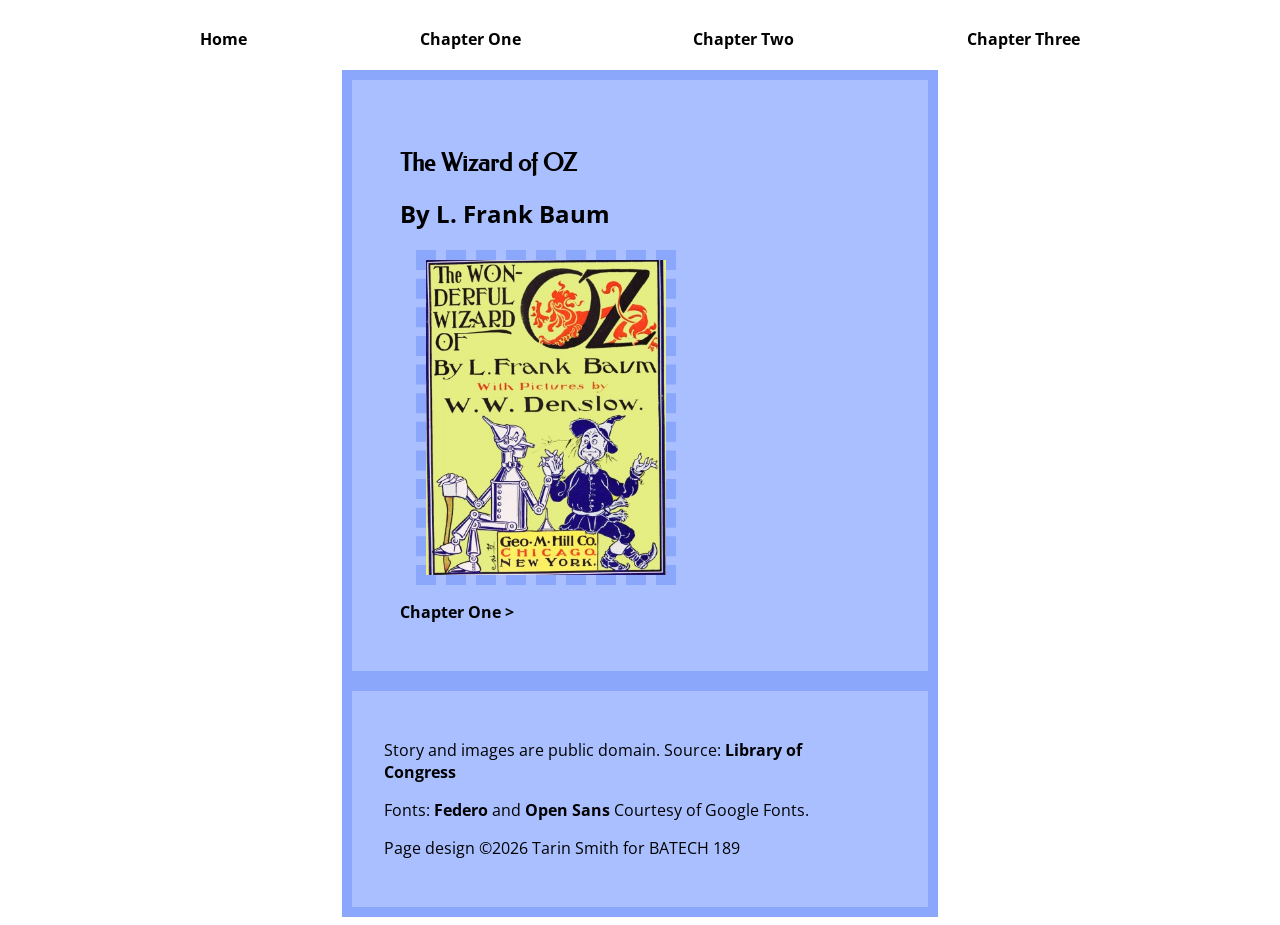
<file: index.html>
<!doctype html>
<html lang="en">
    <head>
        <meta charset="UTF-8" />
        <title>Wizard of Oz e-book</title>
        <link rel="stylesheet" href="style.css" />
        <link
            href="https://fonts.googleapis.com/css2?family=Federo&family=Open+Sans:ital,wght@0,300..800;1,300..800&display=swap"
            rel="stylesheet" />
    </head>

    <body>
        <nav>
            <a href="index.html">Home</a>
            <a href="Ch1.html">Chapter One</a>
            <a href="Ch2.html">Chapter Two</a>
            <a href="Ch3.html">Chapter Three</a>
        </nav>
        <section>
            <h1>The Wizard of OZ</h1>
            <h2>By L. Frank Baum</h2>

            <img src="cover1.jpg" id="imgForcover" alt="The Wizard of Oz cover, W.W. Denslow" />

            <a href="Ch1.html">Chapter One &gt;</a>
        </section>

        <footer>
            <p>
                Story and images are public domain. Source:
                <a href="https://www.loc.gov/item/03032405/"> Library of Congress</a>
            </p>
            <p>
                Fonts:
                <a href="https://fonts.google.com/specimen/Federo/license?preview.script=Latn&query=Cyreal">Federo </a>
                and
                <a href="https://fonts.google.com/specimen/Open+Sans/license?query=open+sans">Open Sans </a> Courtesy of
                Google Fonts.
            </p>
            <p>Page design &copy;2026 Tarin Smith for BATECH 189</p>
        </footer>
    </body>
</html>
</file>
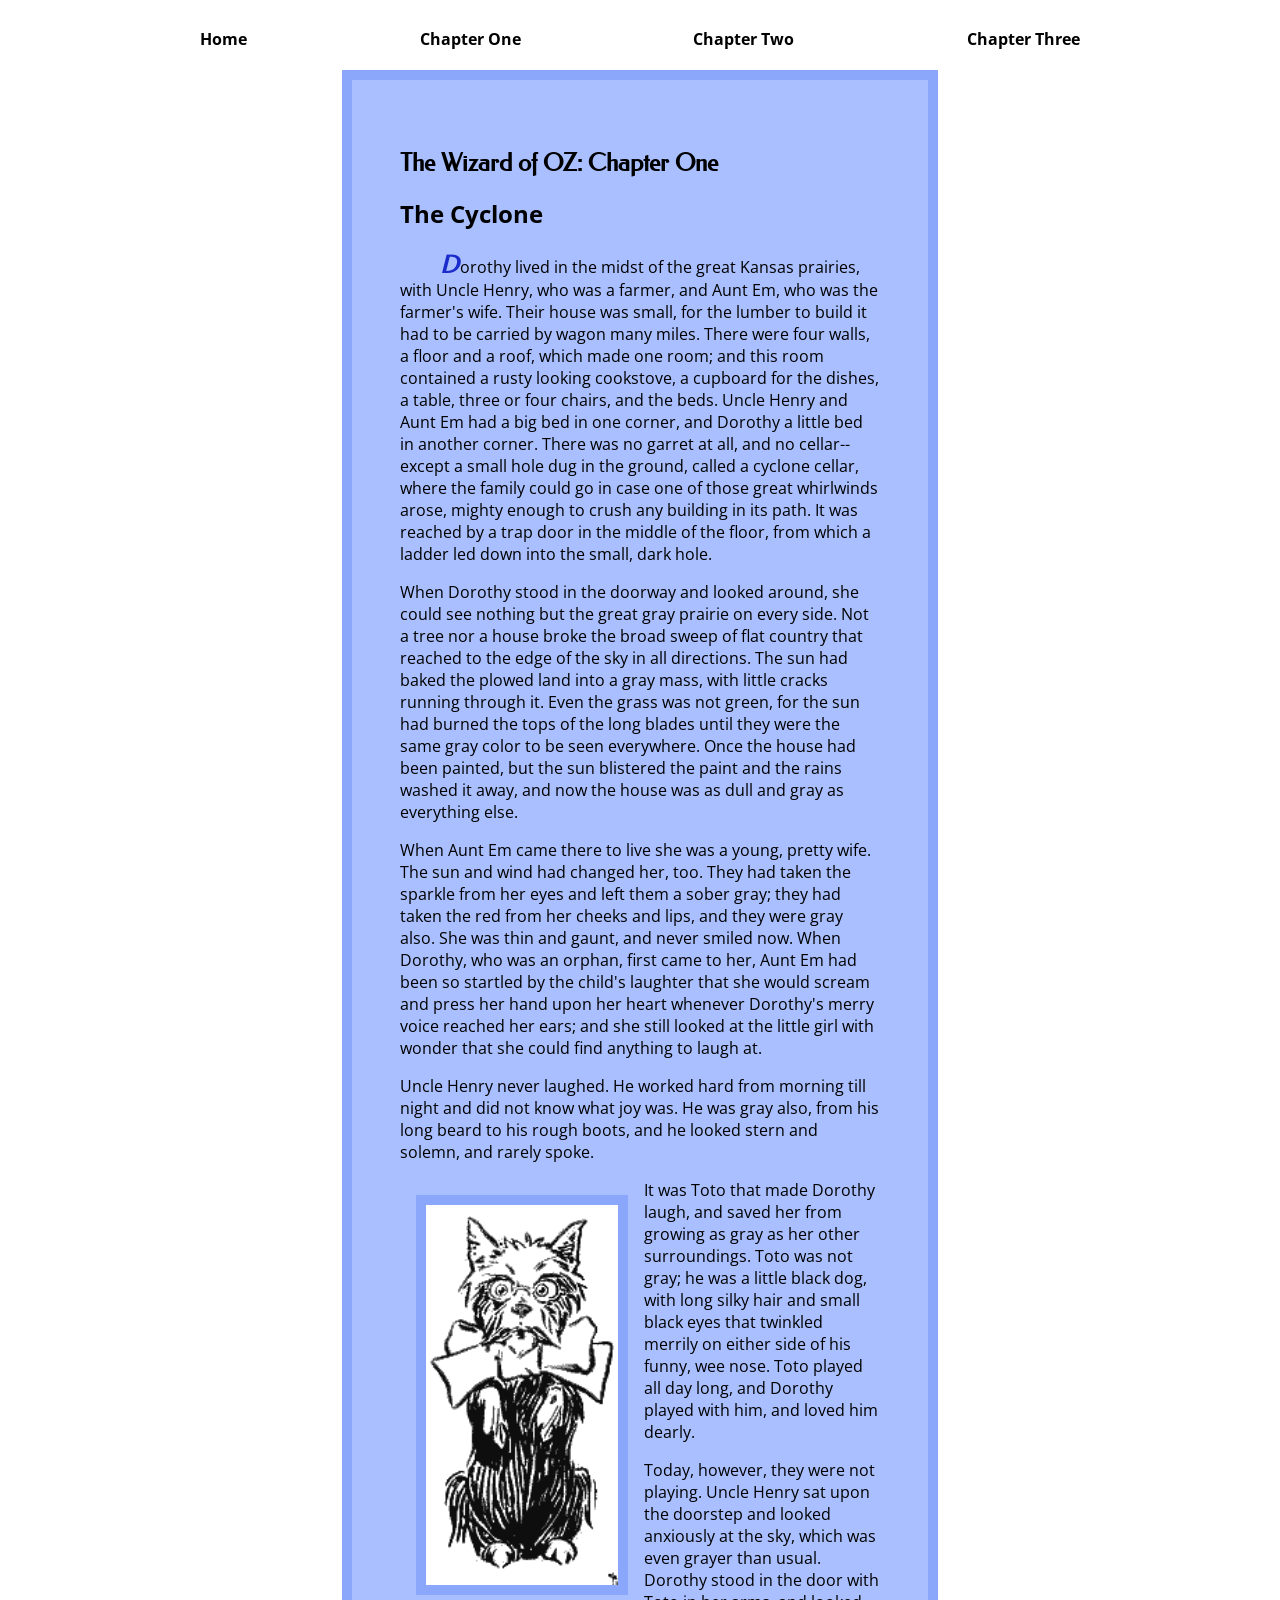
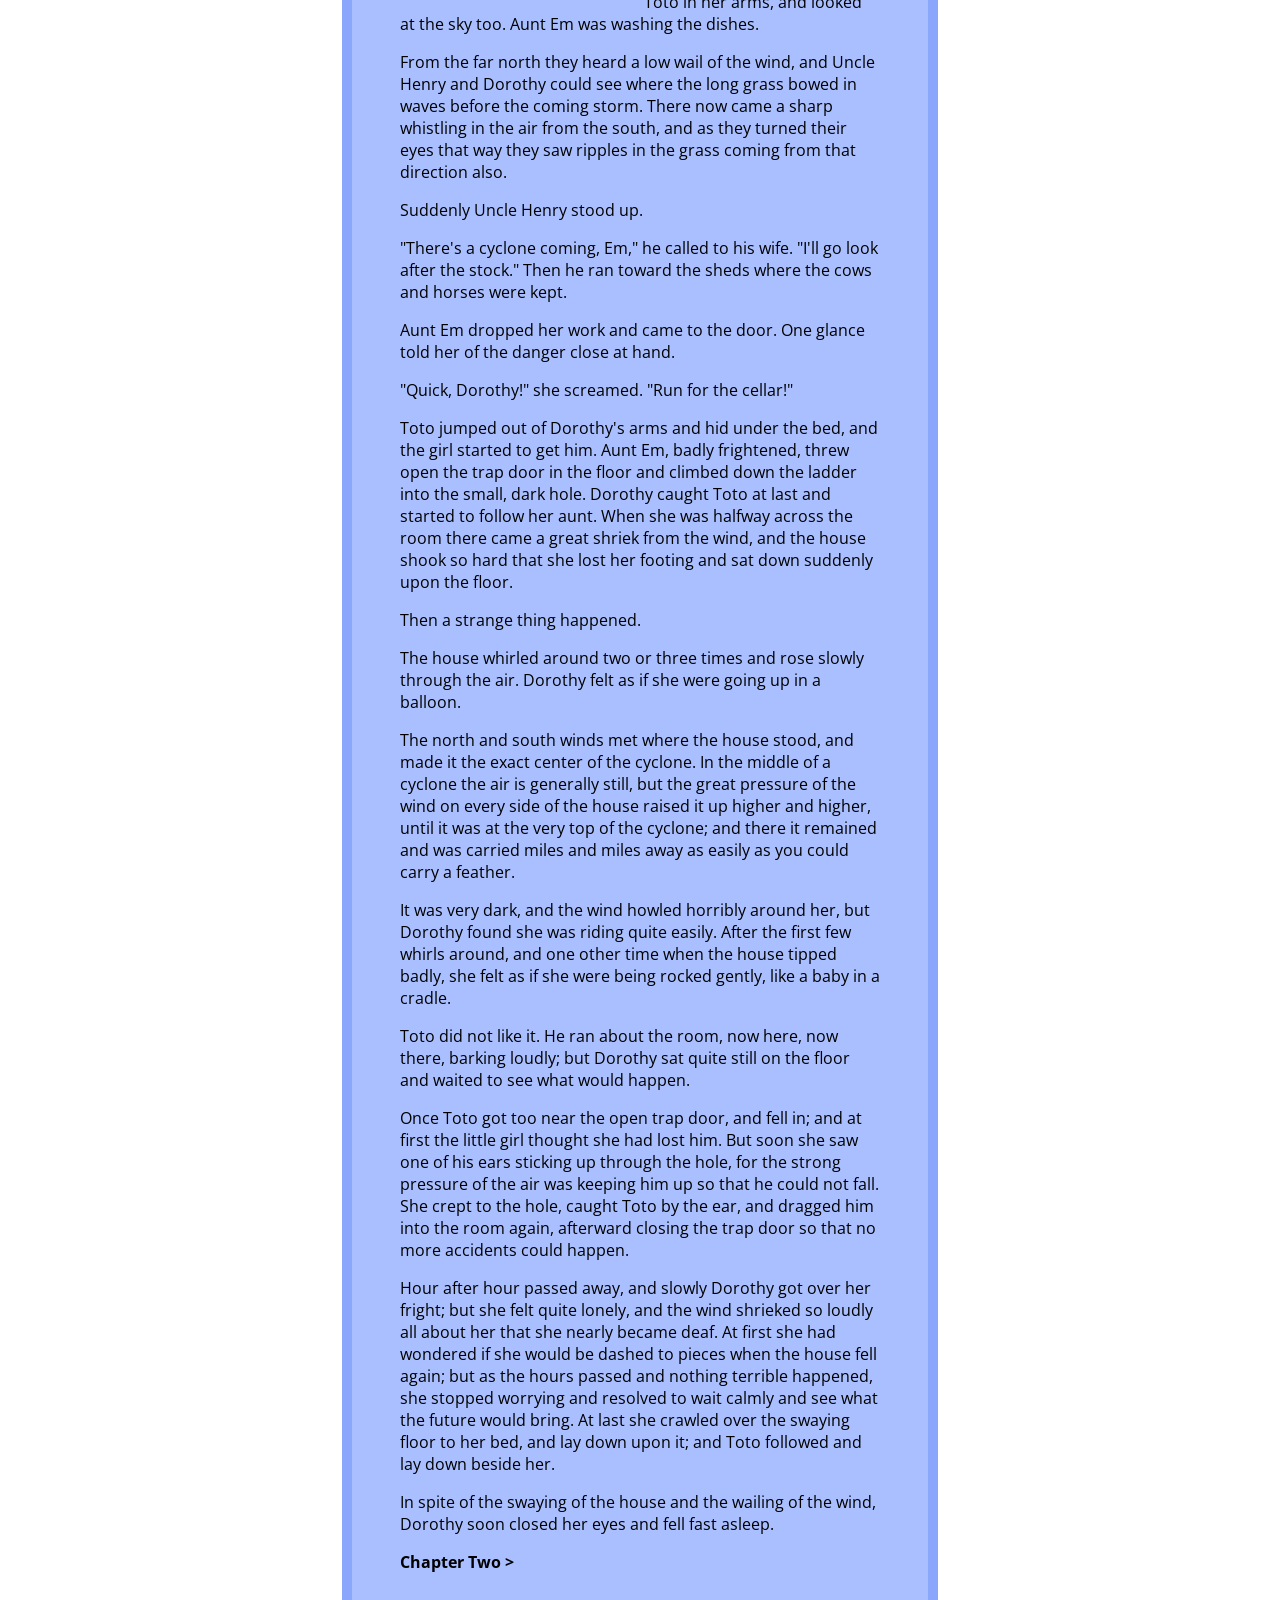
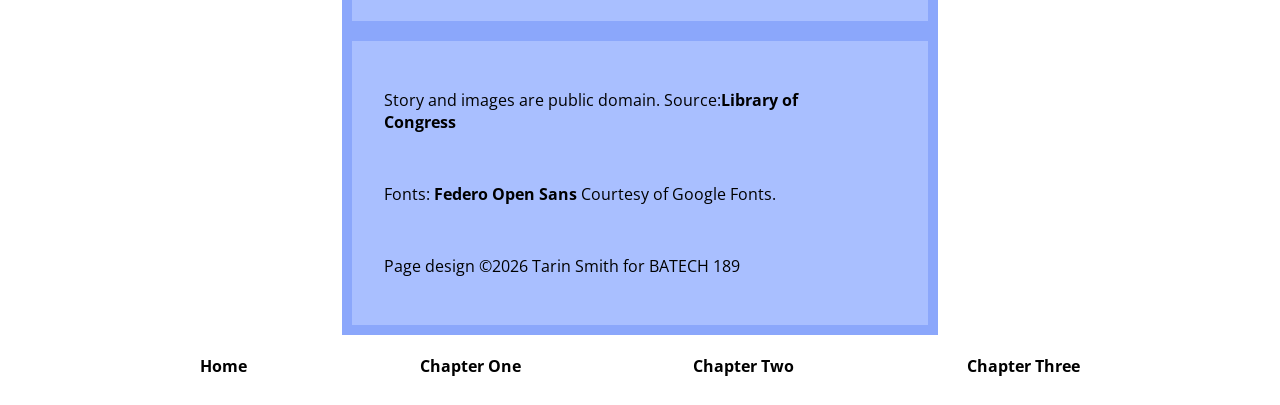
<file: Ch1.html>
<!doctype html>
<html lang="en">
    <head>
        <meta charset="UTF-8" />
        <title>Chapter Two: The Cyclone</title>
        <link rel="stylesheet" href="style.css" />
        <link
            href="https://fonts.googleapis.com/css2?family=Federo&family=Open+Sans:ital,wght@0,300..800;1,300..800&display=swap"
            rel="stylesheet" />
    </head>
    <body>
        <nav>
            <a href="index.html">Home</a>
            <a href="Ch1.html">Chapter One</a>
            <a href="Ch2.html">Chapter Two</a>
            <a href="Ch3.html">Chapter Three </a>
        </nav>

        <main>
            <section>
                <h1>The Wizard of OZ: Chapter One</h1>
                <h2>The Cyclone</h2>
                <p style="text-indent: 40px">
                    <span class="firstletter">D</span>orothy lived in the midst of the great Kansas prairies, with Uncle
                    Henry, who was a farmer, and Aunt Em, who was the farmer's wife. Their house was small, for the
                    lumber to build it had to be carried by wagon many miles. There were four walls, a floor and a roof,
                    which made one room; and this room contained a rusty looking cookstove, a cupboard for the dishes, a
                    table, three or four chairs, and the beds. Uncle Henry and Aunt Em had a big bed in one corner, and
                    Dorothy a little bed in another corner. There was no garret at all, and no cellar--except a small
                    hole dug in the ground, called a cyclone cellar, where the family could go in case one of those
                    great whirlwinds arose, mighty enough to crush any building in its path. It was reached by a trap
                    door in the middle of the floor, from which a ladder led down into the small, dark hole.
                </p>
 
                <p>
                    When Dorothy stood in the doorway and looked around, she could see nothing but the great gray
                    prairie on every side. Not a tree nor a house broke the broad sweep of flat country that reached to
                    the edge of the sky in all directions. The sun had baked the plowed land into a gray mass, with
                    little cracks running through it. Even the grass was not green, for the sun had burned the tops of
                    the long blades until they were the same gray color to be seen everywhere. Once the house had been
                    painted, but the sun blistered the paint and the rains washed it away, and now the house was as dull
                    and gray as everything else.
                </p>

                <p>
                    When Aunt Em came there to live she was a young, pretty wife. The sun and wind had changed her, too.
                    They had taken the sparkle from her eyes and left them a sober gray; they had taken the red from her
                    cheeks and lips, and they were gray also. She was thin and gaunt, and never smiled now. When
                    Dorothy, who was an orphan, first came to her, Aunt Em had been so startled by the child's laughter
                    that she would scream and press her hand upon her heart whenever Dorothy's merry voice reached her
                    ears; and she still looked at the little girl with wonder that she could find anything to laugh at.
                </p>

                <p>
                    Uncle Henry never laughed. He worked hard from morning till night and did not know what joy was. He
                    was gray also, from his long beard to his rough boots, and he looked stern and solemn, and rarely
                    spoke.
                </p>

                <img src="tonto.png" alt="Toto, Small dog" />

                <p>
                    It was Toto that made Dorothy laugh, and saved her from growing as gray as her other surroundings.
                    Toto was not gray; he was a little black dog, with long silky hair and small black eyes that
                    twinkled merrily on either side of his funny, wee nose. Toto played all day long, and Dorothy played
                    with him, and loved him dearly.
                </p>

                <p>
                    Today, however, they were not playing. Uncle Henry sat upon the doorstep and looked anxiously at the
                    sky, which was even grayer than usual. Dorothy stood in the door with Toto in her arms, and looked
                    at the sky too. Aunt Em was washing the dishes.
                </p>
                <p>
                    From the far north they heard a low wail of the wind, and Uncle Henry and Dorothy could see where
                    the long grass bowed in waves before the coming storm. There now came a sharp whistling in the air
                    from the south, and as they turned their eyes that way they saw ripples in the grass coming from
                    that direction also.
                </p>

                <p>Suddenly Uncle Henry stood up.</p>

                <p>
                    "There's a cyclone coming, Em," he called to his wife. "I'll go look after the stock." Then he ran
                    toward the sheds where the cows and horses were kept.
                </p>

                <p>Aunt Em dropped her work and came to the door. One glance told her of the danger close at hand.</p>

                <p>"Quick, Dorothy!" she screamed. "Run for the cellar!"</p>

                <p>
                    Toto jumped out of Dorothy's arms and hid under the bed, and the girl started to get him. Aunt Em,
                    badly frightened, threw open the trap door in the floor and climbed down the ladder into the small,
                    dark hole. Dorothy caught Toto at last and started to follow her aunt. When she was halfway across
                    the room there came a great shriek from the wind, and the house shook so hard that she lost her
                    footing and sat down suddenly upon the floor.
                </p>

                <p>Then a strange thing happened.</p>

                <p>
                    The house whirled around two or three times and rose slowly through the air. Dorothy felt as if she
                    were going up in a balloon.
                </p>

                <p>
                    The north and south winds met where the house stood, and made it the exact center of the cyclone. In
                    the middle of a cyclone the air is generally still, but the great pressure of the wind on every side
                    of the house raised it up higher and higher, until it was at the very top of the cyclone; and there
                    it remained and was carried miles and miles away as easily as you could carry a feather.
                </p>

                <p>
                    It was very dark, and the wind howled horribly around her, but Dorothy found she was riding quite
                    easily. After the first few whirls around, and one other time when the house tipped badly, she felt
                    as if she were being rocked gently, like a baby in a cradle.
                </p>

                <p>
                    Toto did not like it. He ran about the room, now here, now there, barking loudly; but Dorothy sat
                    quite still on the floor and waited to see what would happen.
                </p>

                <p>
                    Once Toto got too near the open trap door, and fell in; and at first the little girl thought she had
                    lost him. But soon she saw one of his ears sticking up through the hole, for the strong pressure of
                    the air was keeping him up so that he could not fall. She crept to the hole, caught Toto by the ear,
                    and dragged him into the room again, afterward closing the trap door so that no more accidents could
                    happen.
                </p>

                <p>
                    Hour after hour passed away, and slowly Dorothy got over her fright; but she felt quite lonely, and
                    the wind shrieked so loudly all about her that she nearly became deaf. At first she had wondered if
                    she would be dashed to pieces when the house fell again; but as the hours passed and nothing
                    terrible happened, she stopped worrying and resolved to wait calmly and see what the future would
                    bring. At last she crawled over the swaying floor to her bed, and lay down upon it; and Toto
                    followed and lay down beside her.
                </p>

                <p>
                    In spite of the swaying of the house and the wailing of the wind, Dorothy soon closed her eyes and
                    fell fast asleep.
                </p>

                <a href="Ch2.html">Chapter Two &gt;</a>
            </section>

            <footer id="footer">
                <p>
                    Story and images are public domain. Source:<a href="https://www.loc.gov/item/03032405/"
                        >Library of Congress</a
                    >
                </p>
                <br />
                <p>
                    Fonts:
                    <a href="https://fonts.google.com/specimen/Federo/license?preview.script=Latn&query=Cyreal"
                        >Federo </a
                    ><a href="https://fonts.google.com/specimen/Open+Sans/license?query=open+sans">Open Sans </a>
                    Courtesy of Google Fonts.
                </p>
                <br />
                <p>Page design &copy;2026 Tarin Smith for BATECH 189</p>
            </footer>

            <nav>
                <a href="index.html">Home</a>
                <a href="Ch1.html">Chapter One</a>
                <a href="Ch2.html">Chapter Two</a>
                <a href="Ch3.html">Chapter Three</a>
            </nav>
        </main>
    </body>
</html>
</file>
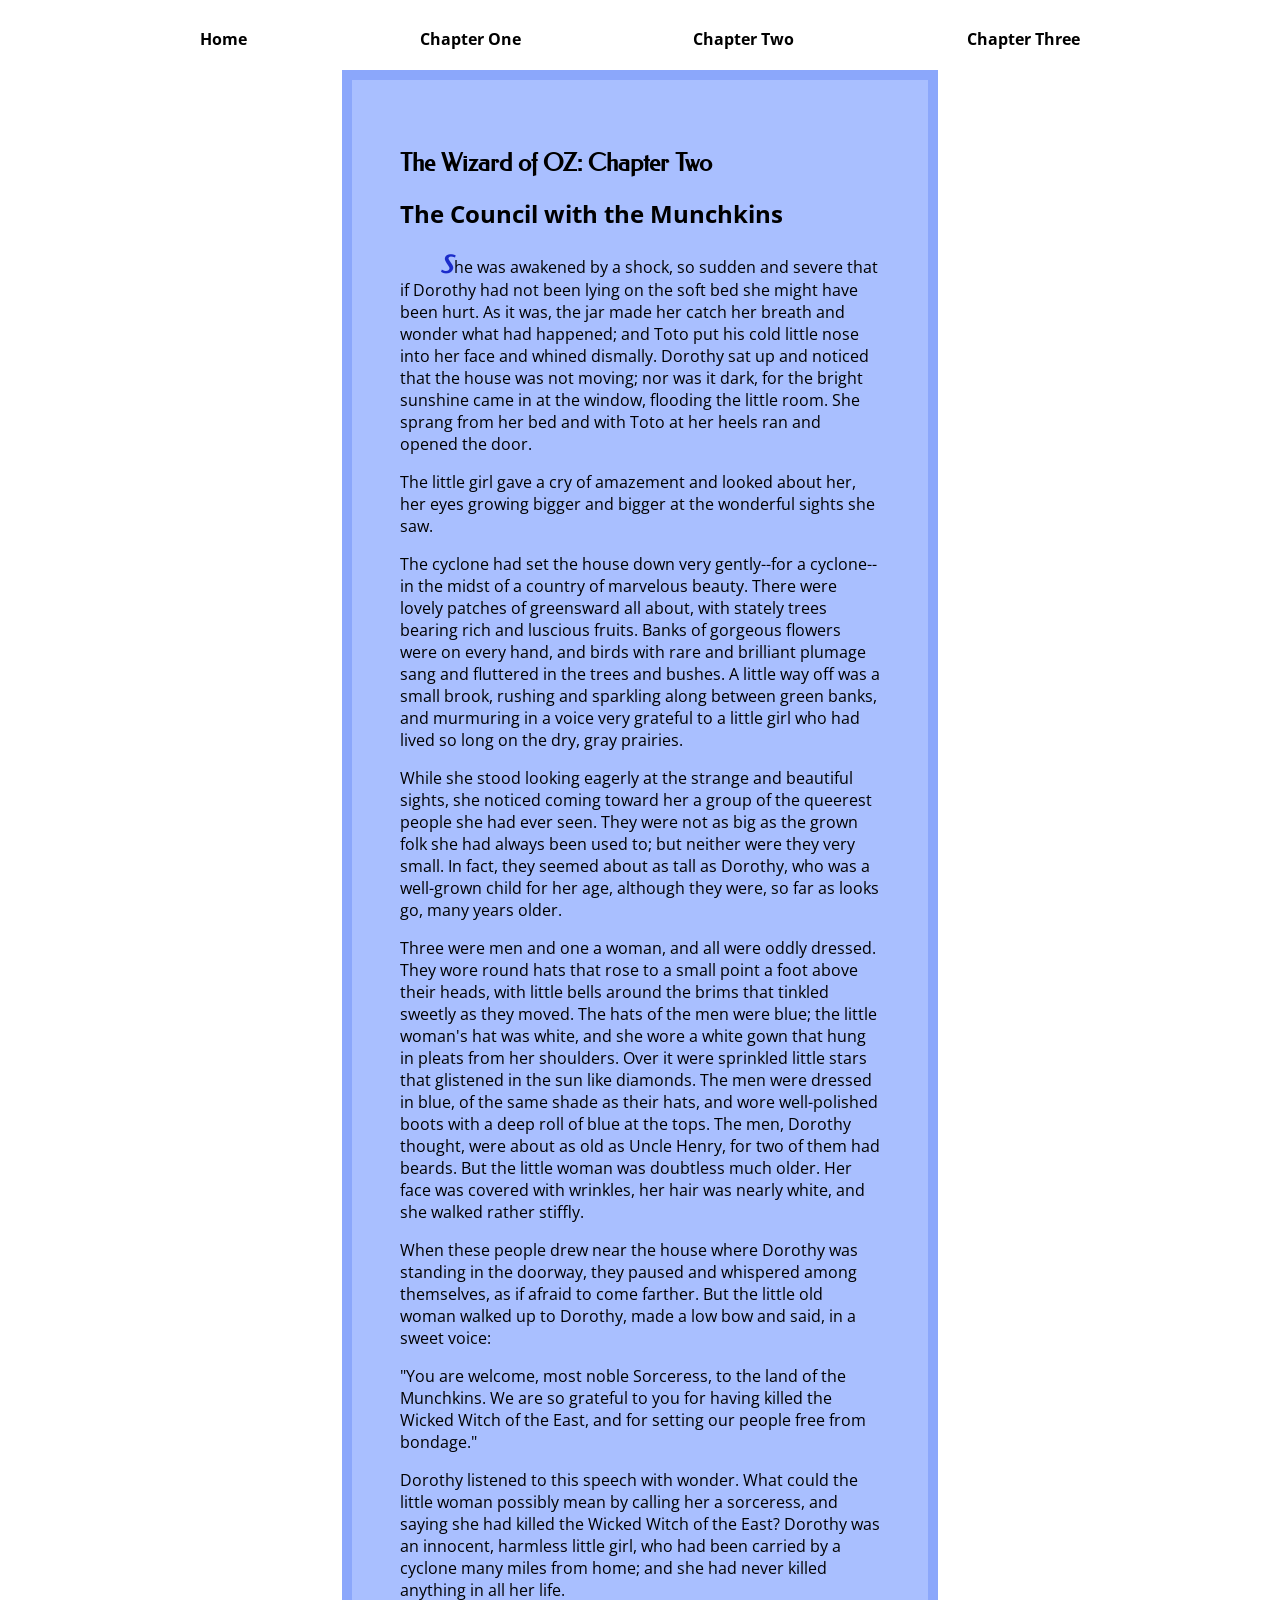
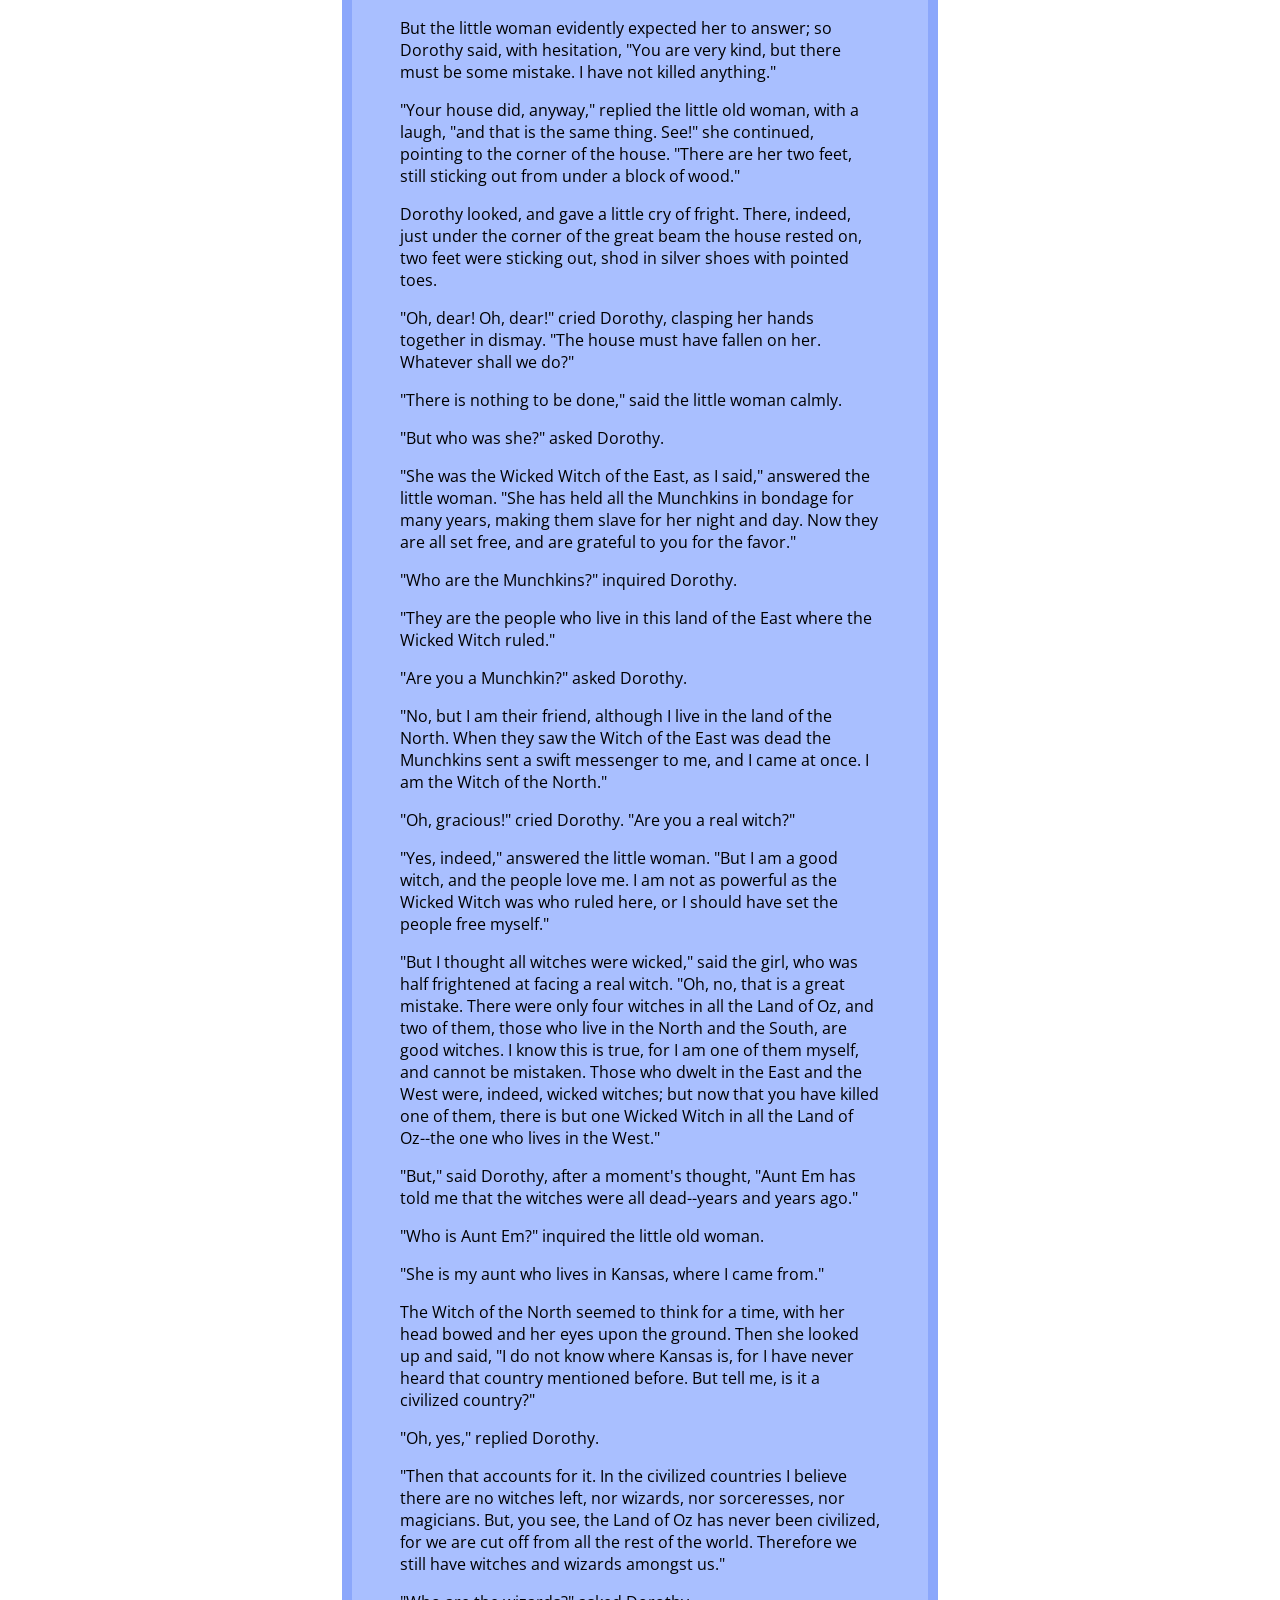
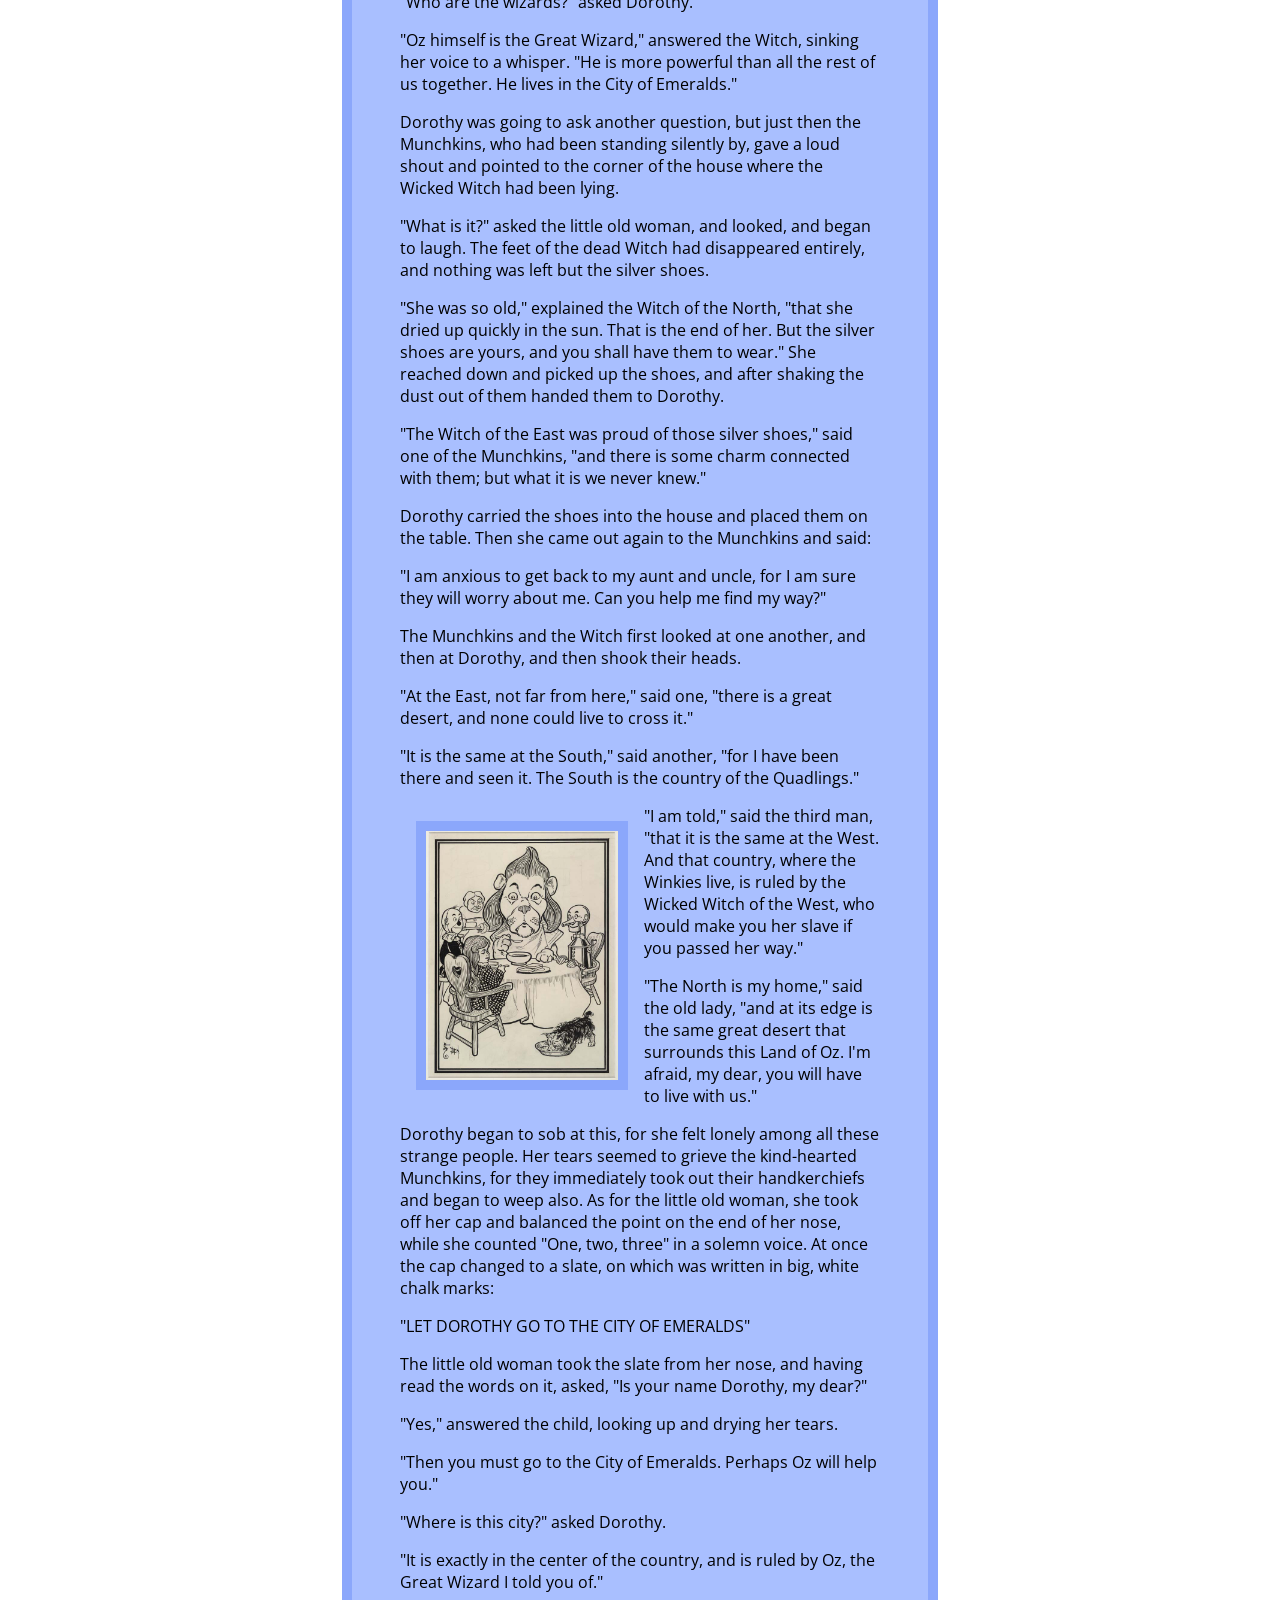
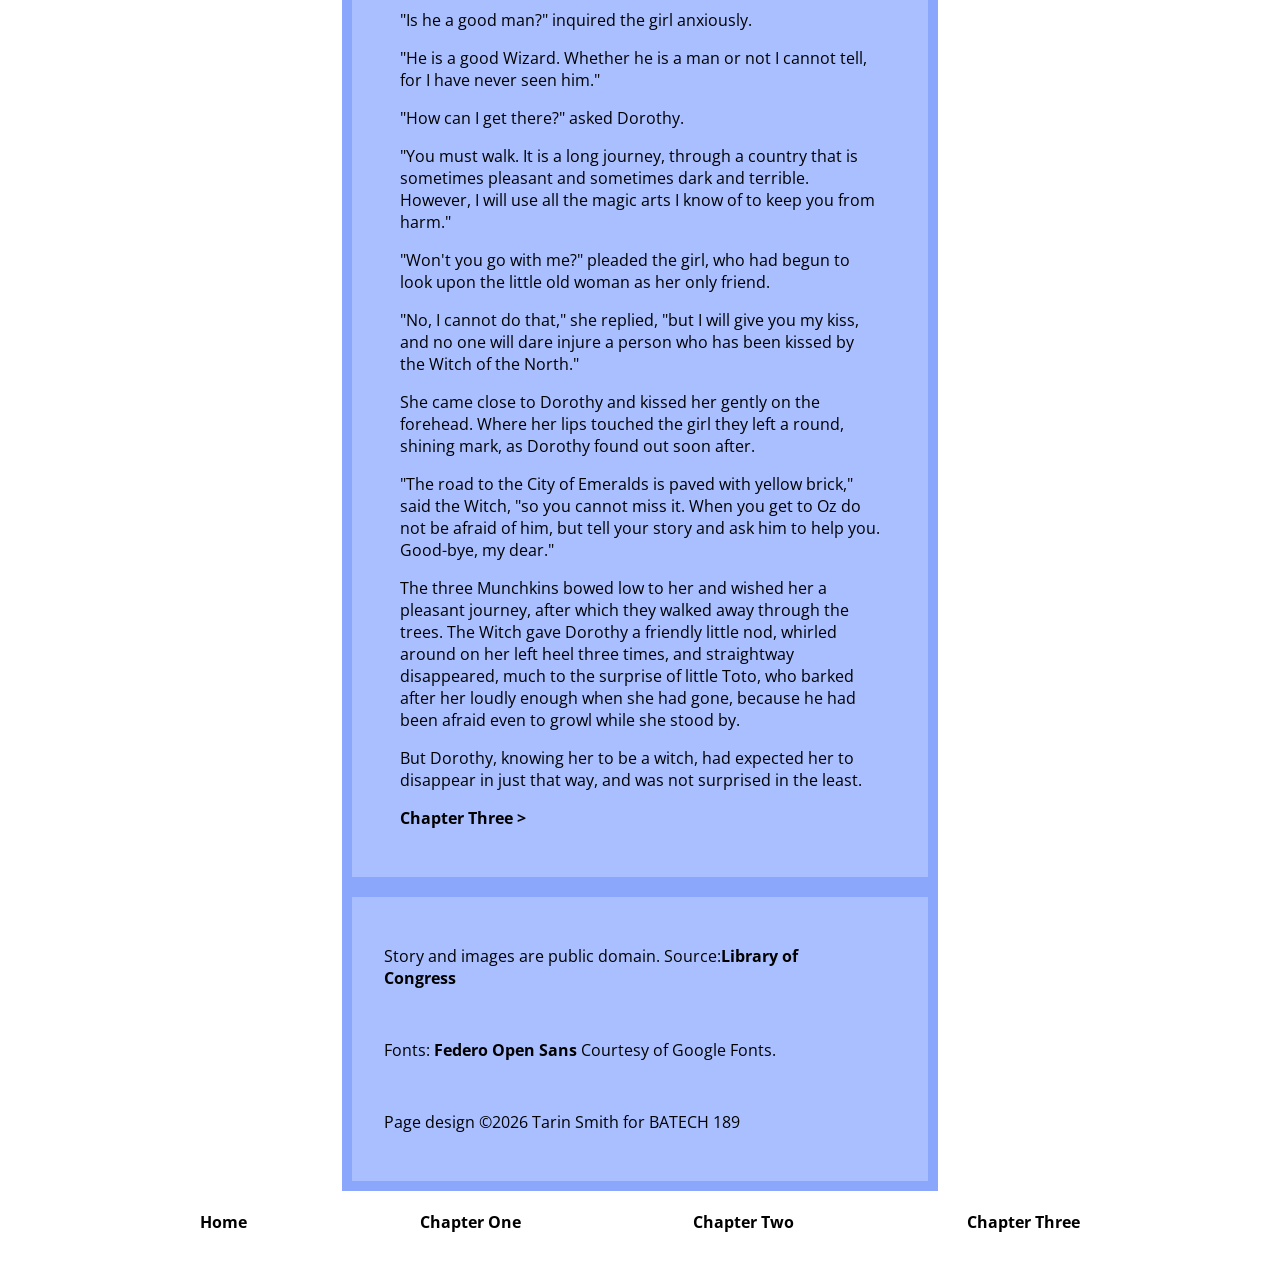
<file: Ch2.html>
<!doctype html>
<html lang="en">
    <head>
        <meta charset="UTF-8" />
        <title>Chapter Two: The Council with the Munchkins</title>
        <link rel="stylesheet" href="style.css" />
        <link
            href="https://fonts.googleapis.com/css2?family=Federo&family=Open+Sans:ital,wght@0,300..800;1,300..800&display=swap"
            rel="stylesheet" />
    </head>

    <body>
        <nav>
            <a href="index.html">Home</a>
            <a href="Ch1.html">Chapter One</a>
            <a href="Ch2.html">Chapter Two</a>
            <a href="Ch3.html">Chapter Three</a>
        </nav>

        <section>
            <h1>The Wizard of OZ: Chapter Two</h1>
            <h2>The Council with the Munchkins</h2>
            <p style="text-indent: 40px">
                <span class="firstletter">S</span>he was awakened by a shock, so sudden and severe that if Dorothy had
                not been lying on the soft bed she might have been hurt. As it was, the jar made her catch her breath
                and wonder what had happened; and Toto put his cold little nose into her face and whined dismally.
                Dorothy sat up and noticed that the house was not moving; nor was it dark, for the bright sunshine came
                in at the window, flooding the little room. She sprang from her bed and with Toto at her heels ran and
                opened the door.
            </p>

            <p>
                The little girl gave a cry of amazement and looked about her, her eyes growing bigger and bigger at the
                wonderful sights she saw.
            </p>
            <p>
                The cyclone had set the house down very gently--for a cyclone--in the midst of a country of marvelous
                beauty. There were lovely patches of greensward all about, with stately trees bearing rich and luscious
                fruits. Banks of gorgeous flowers were on every hand, and birds with rare and brilliant plumage sang and
                fluttered in the trees and bushes. A little way off was a small brook, rushing and sparkling along
                between green banks, and murmuring in a voice very grateful to a little girl who had lived so long on
                the dry, gray prairies.
            </p>
            <p>
                While she stood looking eagerly at the strange and beautiful sights, she noticed coming toward her a
                group of the queerest people she had ever seen. They were not as big as the grown folk she had always
                been used to; but neither were they very small. In fact, they seemed about as tall as Dorothy, who was a
                well-grown child for her age, although they were, so far as looks go, many years older.
            </p>
            <p>
                Three were men and one a woman, and all were oddly dressed. They wore round hats that rose to a small
                point a foot above their heads, with little bells around the brims that tinkled sweetly as they moved.
                The hats of the men were blue; the little woman's hat was white, and she wore a white gown that hung in
                pleats from her shoulders. Over it were sprinkled little stars that glistened in the sun like diamonds.
                The men were dressed in blue, of the same shade as their hats, and wore well-polished boots with a deep
                roll of blue at the tops. The men, Dorothy thought, were about as old as Uncle Henry, for two of them
                had beards. But the little woman was doubtless much older. Her face was covered with wrinkles, her hair
                was nearly white, and she walked rather stiffly.
            </p>
            <p>
                When these people drew near the house where Dorothy was standing in the doorway, they paused and
                whispered among themselves, as if afraid to come farther. But the little old woman walked up to Dorothy,
                made a low bow and said, in a sweet voice:
            </p>
            <p>
                "You are welcome, most noble Sorceress, to the land of the Munchkins. We are so grateful to you for
                having killed the Wicked Witch of the East, and for setting our people free from bondage."
            </p>
            <p>
                Dorothy listened to this speech with wonder. What could the little woman possibly mean by calling her a
                sorceress, and saying she had killed the Wicked Witch of the East? Dorothy was an innocent, harmless
                little girl, who had been carried by a cyclone many miles from home; and she had never killed anything
                in all her life.
            </p>
            <p>
                But the little woman evidently expected her to answer; so Dorothy said, with hesitation, "You are very
                kind, but there must be some mistake. I have not killed anything."
            </p>
            <p>
                "Your house did, anyway," replied the little old woman, with a laugh, "and that is the same thing. See!"
                she continued, pointing to the corner of the house. "There are her two feet, still sticking out from
                under a block of wood."
            </p>
            <p>
                Dorothy looked, and gave a little cry of fright. There, indeed, just under the corner of the great beam
                the house rested on, two feet were sticking out, shod in silver shoes with pointed toes.
            </p>
            <p>
                "Oh, dear! Oh, dear!" cried Dorothy, clasping her hands together in dismay. "The house must have fallen
                on her. Whatever shall we do?"
            </p>
            <p>"There is nothing to be done," said the little woman calmly.</p>
            <p>"But who was she?" asked Dorothy.</p>
            <p>
                "She was the Wicked Witch of the East, as I said," answered the little woman. "She has held all the
                Munchkins in bondage for many years, making them slave for her night and day. Now they are all set free,
                and are grateful to you for the favor."
            </p>
            <p>"Who are the Munchkins?" inquired Dorothy.</p>
            <p>"They are the people who live in this land of the East where the Wicked Witch ruled."</p>
            <p>"Are you a Munchkin?" asked Dorothy.</p>
            <p>
                "No, but I am their friend, although I live in the land of the North. When they saw the Witch of the
                East was dead the Munchkins sent a swift messenger to me, and I came at once. I am the Witch of the
                North."
            </p>
            <p>"Oh, gracious!" cried Dorothy. "Are you a real witch?"</p>

            <p>
                "Yes, indeed," answered the little woman. "But I am a good witch, and the people love me. I am not as
                powerful as the Wicked Witch was who ruled here, or I should have set the people free myself."
            </p>
            <p>
                "But I thought all witches were wicked," said the girl, who was half frightened at facing a real witch.
                "Oh, no, that is a great mistake. There were only four witches in all the Land of Oz, and two of them,
                those who live in the North and the South, are good witches. I know this is true, for I am one of them
                myself, and cannot be mistaken. Those who dwelt in the East and the West were, indeed, wicked witches;
                but now that you have killed one of them, there is but one Wicked Witch in all the Land of Oz--the one
                who lives in the West."
            </p>
            <p>
                "But," said Dorothy, after a moment's thought, "Aunt Em has told me that the witches were all
                dead--years and years ago."
            </p>
            <p>"Who is Aunt Em?" inquired the little old woman.</p>
            <p>"She is my aunt who lives in Kansas, where I came from."</p>
            <p>
                The Witch of the North seemed to think for a time, with her head bowed and her eyes upon the ground.
                Then she looked up and said, "I do not know where Kansas is, for I have never heard that country
                mentioned before. But tell me, is it a civilized country?"
            </p>
            <p>"Oh, yes," replied Dorothy.</p>
            <p>
                "Then that accounts for it. In the civilized countries I believe there are no witches left, nor wizards,
                nor sorceresses, nor magicians. But, you see, the Land of Oz has never been civilized, for we are cut
                off from all the rest of the world. Therefore we still have witches and wizards amongst us."
            </p>
            <p>"Who are the wizards?" asked Dorothy.</p>
            <p>
                "Oz himself is the Great Wizard," answered the Witch, sinking her voice to a whisper. "He is more
                powerful than all the rest of us together. He lives in the City of Emeralds."
            </p>
            <p>
                Dorothy was going to ask another question, but just then the Munchkins, who had been standing silently
                by, gave a loud shout and pointed to the corner of the house where the Wicked Witch had been lying.
            </p>
            <p>
                "What is it?" asked the little old woman, and looked, and began to laugh. The feet of the dead Witch had
                disappeared entirely, and nothing was left but the silver shoes.
            </p>
            <p>
                "She was so old," explained the Witch of the North, "that she dried up quickly in the sun. That is the
                end of her. But the silver shoes are yours, and you shall have them to wear." She reached down and
                picked up the shoes, and after shaking the dust out of them handed them to Dorothy.
            </p>
            <p>
                "The Witch of the East was proud of those silver shoes," said one of the Munchkins, "and there is some
                charm connected with them; but what it is we never knew."
            </p>
            <p>
                Dorothy carried the shoes into the house and placed them on the table. Then she came out again to the
                Munchkins and said:
            </p>
            <p>
                "I am anxious to get back to my aunt and uncle, for I am sure they will worry about me. Can you help me
                find my way?"
            </p>
            <p>
                The Munchkins and the Witch first looked at one another, and then at Dorothy, and then shook their
                heads.
            </p>
            <p>
                "At the East, not far from here," said one, "there is a great desert, and none could live to cross it."
            </p>
            <p>
                "It is the same at the South," said another, "for I have been there and seen it. The South is the
                country of the Quadlings."
            </p>

            <img src="vc12.jpg" alt="Lion Tea Party with Dolls" />

            <p>
                "I am told," said the third man, "that it is the same at the West. And that country, where the Winkies
                live, is ruled by the Wicked Witch of the West, who would make you her slave if you passed her way."
            </p>
            <p>
                "The North is my home," said the old lady, "and at its edge is the same great desert that surrounds this
                Land of Oz. I'm afraid, my dear, you will have to live with us."
            </p>
            <p>
                Dorothy began to sob at this, for she felt lonely among all these strange people. Her tears seemed to
                grieve the kind-hearted Munchkins, for they immediately took out their handkerchiefs and began to weep
                also. As for the little old woman, she took off her cap and balanced the point on the end of her nose,
                while she counted "One, two, three" in a solemn voice. At once the cap changed to a slate, on which was
                written in big, white chalk marks:
            </p>
            <p>"LET DOROTHY GO TO THE CITY OF EMERALDS"</p>
            <p>
                The little old woman took the slate from her nose, and having read the words on it, asked, "Is your name
                Dorothy, my dear?"
            </p>
            <p>"Yes," answered the child, looking up and drying her tears.</p>
            <p>"Then you must go to the City of Emeralds. Perhaps Oz will help you."</p>
            <p>"Where is this city?" asked Dorothy.</p>
            <p>"It is exactly in the center of the country, and is ruled by Oz, the Great Wizard I told you of."</p>
            <p>"Is he a good man?" inquired the girl anxiously.</p>
            <p>"He is a good Wizard. Whether he is a man or not I cannot tell, for I have never seen him."</p>
            <p>"How can I get there?" asked Dorothy.</p>
            <p>
                "You must walk. It is a long journey, through a country that is sometimes pleasant and sometimes dark
                and terrible. However, I will use all the magic arts I know of to keep you from harm."
            </p>
            <p>
                "Won't you go with me?" pleaded the girl, who had begun to look upon the little old woman as her only
                friend.
            </p>
            <p>
                "No, I cannot do that," she replied, "but I will give you my kiss, and no one will dare injure a person
                who has been kissed by the Witch of the North."
            </p>
            <p>
                She came close to Dorothy and kissed her gently on the forehead. Where her lips touched the girl they
                left a round, shining mark, as Dorothy found out soon after.
            </p>
            <p>
                "The road to the City of Emeralds is paved with yellow brick," said the Witch, "so you cannot miss it.
                When you get to Oz do not be afraid of him, but tell your story and ask him to help you. Good-bye, my
                dear."
            </p>
            <p>
                The three Munchkins bowed low to her and wished her a pleasant journey, after which they walked away
                through the trees. The Witch gave Dorothy a friendly little nod, whirled around on her left heel three
                times, and straightway disappeared, much to the surprise of little Toto, who barked after her loudly
                enough when she had gone, because he had been afraid even to growl while she stood by.
            </p>
            <p>
                But Dorothy, knowing her to be a witch, had expected her to disappear in just that way, and was not
                surprised in the least.
            </p>

            <a href="Ch3.html">Chapter Three &gt;</a>
        </section>

        <footer id="footer">
            <p>
                Story and images are public domain. Source:<a href="https://www.loc.gov/item/03032405/"
                    >Library of Congress</a
                >
            </p>
            <br />
            <p>
                Fonts:
                <a href="https://fonts.google.com/specimen/Federo/license?preview.script=Latn&query=Cyreal">Federo </a
                ><a href="https://fonts.google.com/specimen/Open+Sans/license?query=open+sans">Open Sans </a>
                Courtesy of Google Fonts.
            </p>
            <br />
            <p>Page design &copy;2026 Tarin Smith for BATECH 189</p>
        </footer>

        <nav>
            <a href="index.html">Home</a>
            <a href="Ch1.html">Chapter One</a>
            <a href="Ch2.html">Chapter Two</a>
            <a href="Ch3.html">Chapter Three</a>
        </nav>
    </body>
</html>
</file>
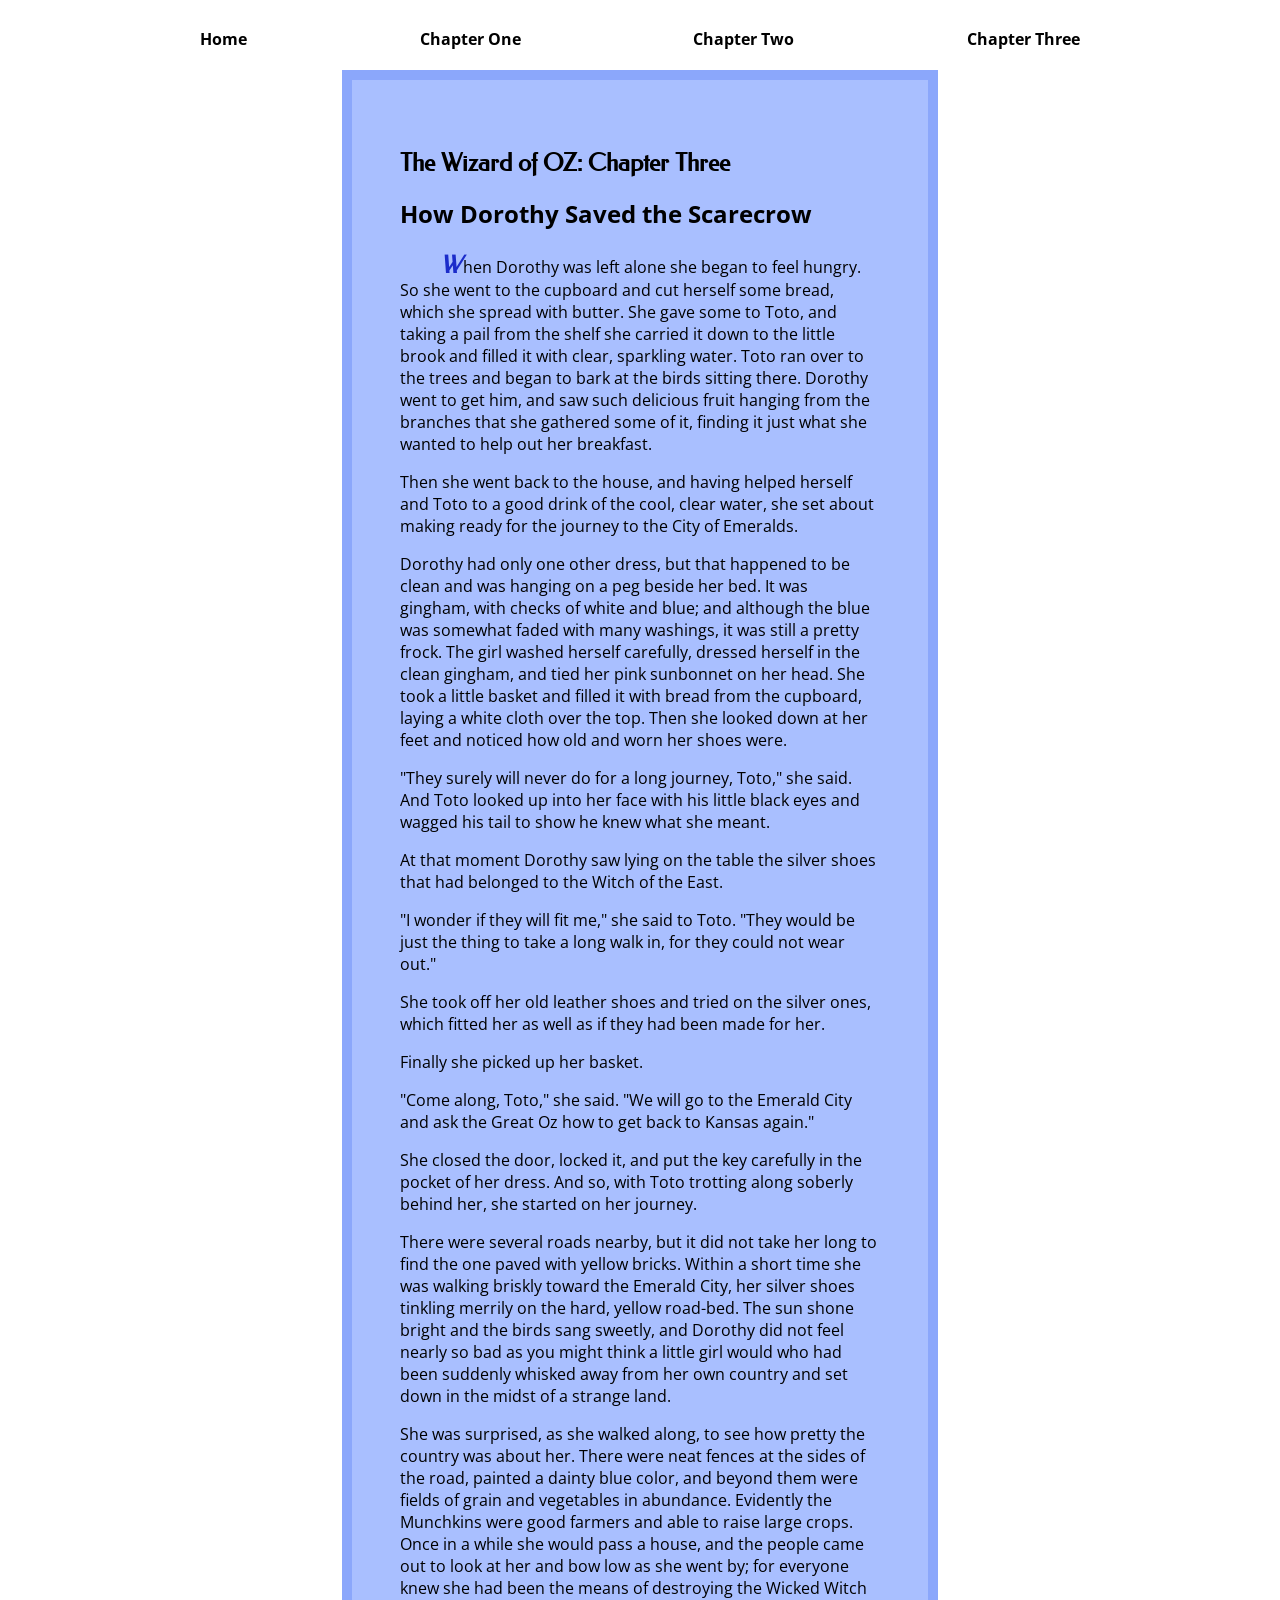
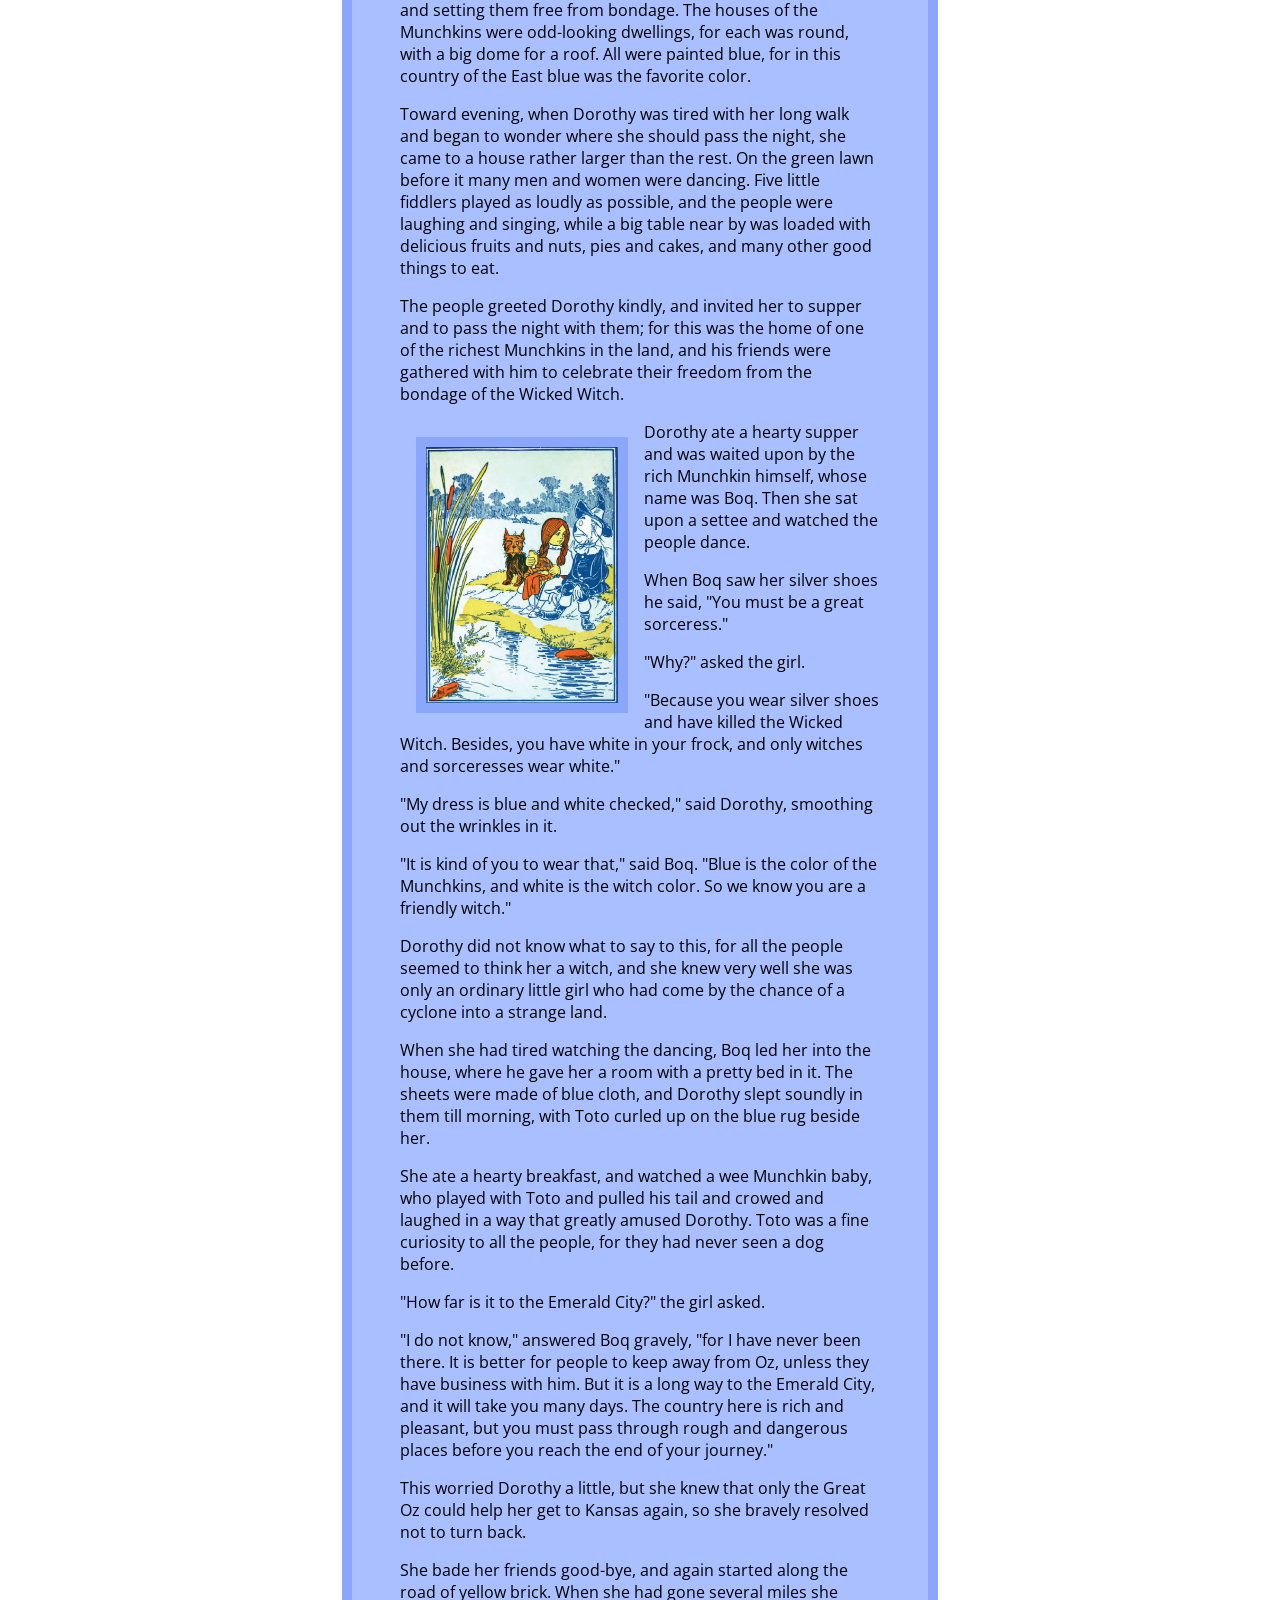
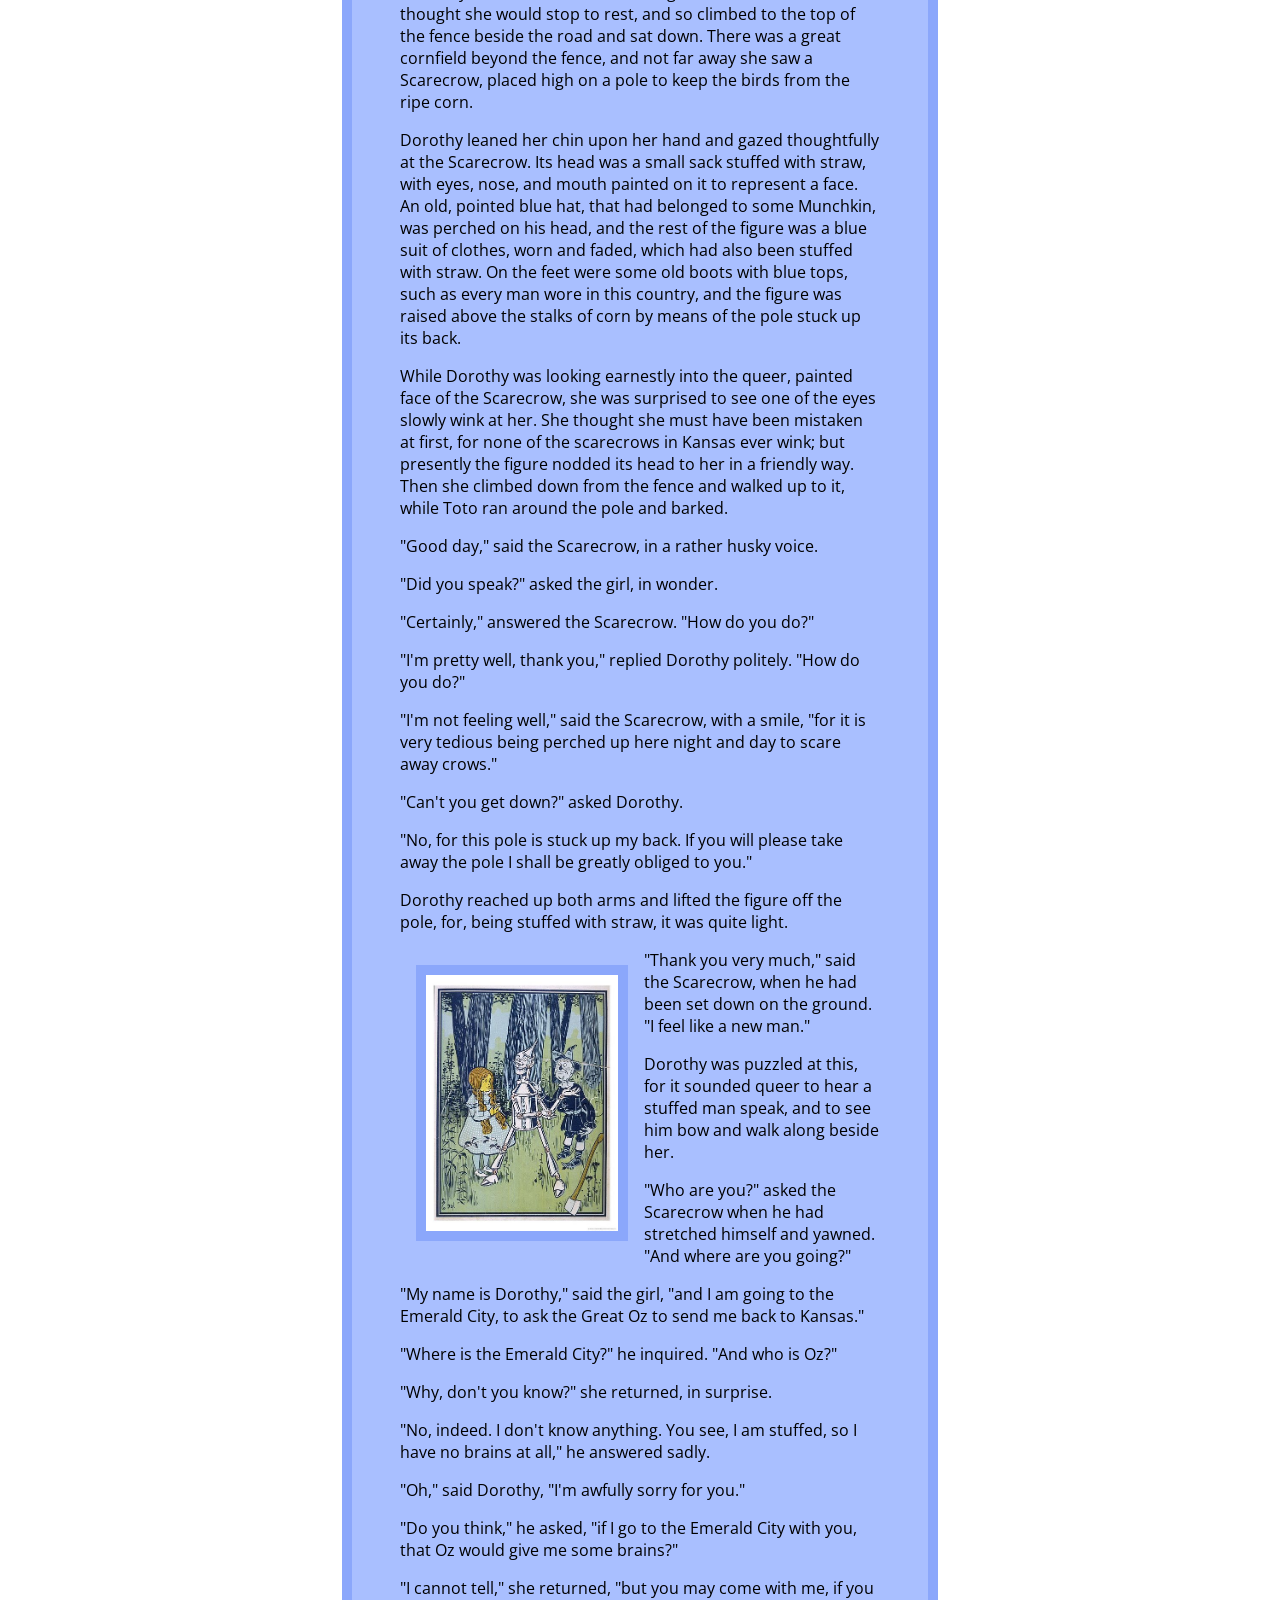
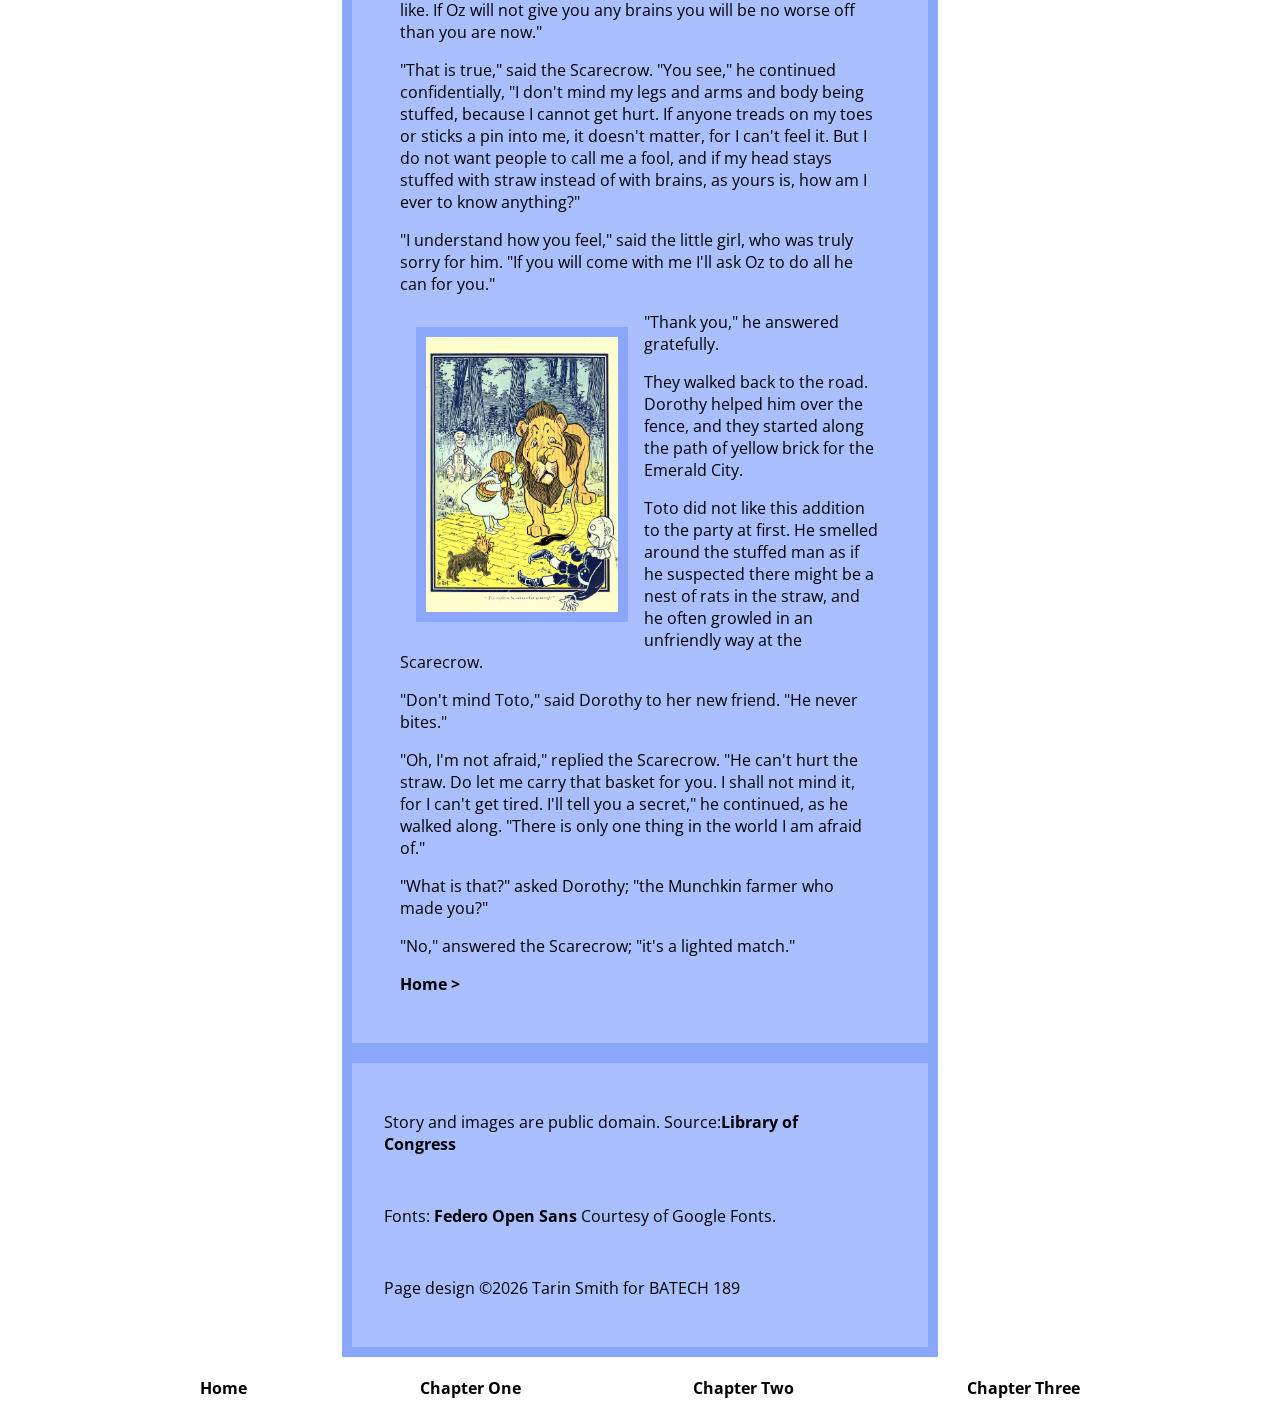
<file: Ch3.html>
<!doctype html>
<html lang="en">
    <head>
        <meta charset="UTF-8" />
        <title>Chapter Three: How Dorothy Saved the Scarecrow</title>
        <link rel="stylesheet" href="style.css" />
        <link
            href="https://fonts.googleapis.com/css2?family=Federo&family=Open+Sans:ital,wght@0,300..800;1,300..800&display=swap"
            rel="stylesheet" />
    </head>

    <body>
        <nav>
            <a href="index.html">Home</a>
            <a href="Ch1.html">Chapter One</a>
            <a href="Ch2.html">Chapter Two</a>
            <a href="Ch3.html">Chapter Three</a>
        </nav>

        <section>
            <h1>The Wizard of OZ: Chapter Three</h1>
            <h2>How Dorothy Saved the Scarecrow</h2>
            <p style="text-indent: 40px">
                <span class="firstletter">W</span>hen Dorothy was left alone she began to feel hungry. So she went to
                the cupboard and cut herself some bread, which she spread with butter. She gave some to Toto, and taking
                a pail from the shelf she carried it down to the little brook and filled it with clear, sparkling water.
                Toto ran over to the trees and began to bark at the birds sitting there. Dorothy went to get him, and
                saw such delicious fruit hanging from the branches that she gathered some of it, finding it just what
                she wanted to help out her breakfast.
            </p>
            <p>
                Then she went back to the house, and having helped herself and Toto to a good drink of the cool, clear
                water, she set about making ready for the journey to the City of Emeralds.
            </p>
            <p>
                Dorothy had only one other dress, but that happened to be clean and was hanging on a peg beside her bed.
                It was gingham, with checks of white and blue; and although the blue was somewhat faded with many
                washings, it was still a pretty frock. The girl washed herself carefully, dressed herself in the clean
                gingham, and tied her pink sunbonnet on her head. She took a little basket and filled it with bread from
                the cupboard, laying a white cloth over the top. Then she looked down at her feet and noticed how old
                and worn her shoes were.
            </p>
            <p>
                "They surely will never do for a long journey, Toto," she said. And Toto looked up into her face with
                his little black eyes and wagged his tail to show he knew what she meant.
            </p>
            <p>
                At that moment Dorothy saw lying on the table the silver shoes that had belonged to the Witch of the
                East.
            </p>
            <p>
                "I wonder if they will fit me," she said to Toto. "They would be just the thing to take a long walk in,
                for they could not wear out."
            </p>
            <p>
                She took off her old leather shoes and tried on the silver ones, which fitted her as well as if they had
                been made for her.
            </p>
            <p>Finally she picked up her basket.</p>
            <p>
                "Come along, Toto," she said. "We will go to the Emerald City and ask the Great Oz how to get back to
                Kansas again."
            </p>
            <p>
                She closed the door, locked it, and put the key carefully in the pocket of her dress. And so, with Toto
                trotting along soberly behind her, she started on her journey.
            </p>
            <p>
                There were several roads nearby, but it did not take her long to find the one paved with yellow bricks.
                Within a short time she was walking briskly toward the Emerald City, her silver shoes tinkling merrily
                on the hard, yellow road-bed. The sun shone bright and the birds sang sweetly, and Dorothy did not feel
                nearly so bad as you might think a little girl would who had been suddenly whisked away from her own
                country and set down in the midst of a strange land.
            </p>
            <p>
                She was surprised, as she walked along, to see how pretty the country was about her. There were neat
                fences at the sides of the road, painted a dainty blue color, and beyond them were fields of grain and
                vegetables in abundance. Evidently the Munchkins were good farmers and able to raise large crops. Once
                in a while she would pass a house, and the people came out to look at her and bow low as she went by;
                for everyone knew she had been the means of destroying the Wicked Witch and setting them free from
                bondage. The houses of the Munchkins were odd-looking dwellings, for each was round, with a big dome for
                a roof. All were painted blue, for in this country of the East blue was the favorite color.
            </p>
            <p>
                Toward evening, when Dorothy was tired with her long walk and began to wonder where she should pass the
                night, she came to a house rather larger than the rest. On the green lawn before it many men and women
                were dancing. Five little fiddlers played as loudly as possible, and the people were laughing and
                singing, while a big table near by was loaded with delicious fruits and nuts, pies and cakes, and many
                other good things to eat.
            </p>
            <p>
                The people greeted Dorothy kindly, and invited her to supper and to pass the night with them; for this
                was the home of one of the richest Munchkins in the land, and his friends were gathered with him to
                celebrate their freedom from the bondage of the Wicked Witch.
            </p>

            <img src="ww-denslow-illustration-2.jpg" alt="Toto, Dorothy and the Scarecrow by the river" />
            <p>
                Dorothy ate a hearty supper and was waited upon by the rich Munchkin himself, whose name was Boq. Then
                she sat upon a settee and watched the people dance.
            </p>
            <p>When Boq saw her silver shoes he said, "You must be a great sorceress."</p>
            <p>"Why?" asked the girl.</p>
            <p>
                "Because you wear silver shoes and have killed the Wicked Witch. Besides, you have white in your frock,
                and only witches and sorceresses wear white."
            </p>
            <p>"My dress is blue and white checked," said Dorothy, smoothing out the wrinkles in it.</p>
            <p>
                "It is kind of you to wear that," said Boq. "Blue is the color of the Munchkins, and white is the witch
                color. So we know you are a friendly witch."
            </p>

            <p>
                Dorothy did not know what to say to this, for all the people seemed to think her a witch, and she knew
                very well she was only an ordinary little girl who had come by the chance of a cyclone into a strange
                land.
            </p>
            <p>
                When she had tired watching the dancing, Boq led her into the house, where he gave her a room with a
                pretty bed in it. The sheets were made of blue cloth, and Dorothy slept soundly in them till morning,
                with Toto curled up on the blue rug beside her.
            </p>
            <p>
                She ate a hearty breakfast, and watched a wee Munchkin baby, who played with Toto and pulled his tail
                and crowed and laughed in a way that greatly amused Dorothy. Toto was a fine curiosity to all the
                people, for they had never seen a dog before.
            </p>
            <p>"How far is it to the Emerald City?" the girl asked.</p>
            <p>
                "I do not know," answered Boq gravely, "for I have never been there. It is better for people to keep
                away from Oz, unless they have business with him. But it is a long way to the Emerald City, and it will
                take you many days. The country here is rich and pleasant, but you must pass through rough and dangerous
                places before you reach the end of your journey."
            </p>
            <p>
                This worried Dorothy a little, but she knew that only the Great Oz could help her get to Kansas again,
                so she bravely resolved not to turn back.
            </p>
            <p>
                She bade her friends good-bye, and again started along the road of yellow brick. When she had gone
                several miles she thought she would stop to rest, and so climbed to the top of the fence beside the road
                and sat down. There was a great cornfield beyond the fence, and not far away she saw a Scarecrow, placed
                high on a pole to keep the birds from the ripe corn.
            </p>
            <p>
                Dorothy leaned her chin upon her hand and gazed thoughtfully at the Scarecrow. Its head was a small sack
                stuffed with straw, with eyes, nose, and mouth painted on it to represent a face. An old, pointed blue
                hat, that had belonged to some Munchkin, was perched on his head, and the rest of the figure was a blue
                suit of clothes, worn and faded, which had also been stuffed with straw. On the feet were some old boots
                with blue tops, such as every man wore in this country, and the figure was raised above the stalks of
                corn by means of the pole stuck up its back.
            </p>
            <p>
                While Dorothy was looking earnestly into the queer, painted face of the Scarecrow, she was surprised to
                see one of the eyes slowly wink at her. She thought she must have been mistaken at first, for none of
                the scarecrows in Kansas ever wink; but presently the figure nodded its head to her in a friendly way.
                Then she climbed down from the fence and walked up to it, while Toto ran around the pole and barked.
            </p>
            <p>"Good day," said the Scarecrow, in a rather husky voice.</p>
            <p>"Did you speak?" asked the girl, in wonder.</p>
            <p>"Certainly," answered the Scarecrow. "How do you do?"</p>
            <p>"I'm pretty well, thank you," replied Dorothy politely. "How do you do?"</p>
            <p>
                "I'm not feeling well," said the Scarecrow, with a smile, "for it is very tedious being perched up here
                night and day to scare away crows."
            </p>
            <p>"Can't you get down?" asked Dorothy.</p>
            <p>
                "No, for this pole is stuck up my back. If you will please take away the pole I shall be greatly obliged
                to you."
            </p>

            <p>
                Dorothy reached up both arms and lifted the figure off the pole, for, being stuffed with straw, it was
                quite light.
            </p>
            <img src="wizard-of-oz.jpg" alt="Tin man, dorothy, and the scarecrow in the forest" />
            <p>
                "Thank you very much," said the Scarecrow, when he had been set down on the ground. "I feel like a new
                man."
            </p>
            <p>
                Dorothy was puzzled at this, for it sounded queer to hear a stuffed man speak, and to see him bow and
                walk along beside her.
            </p>
            <p>
                "Who are you?" asked the Scarecrow when he had stretched himself and yawned. "And where are you going?"
            </p>
            <p>
                "My name is Dorothy," said the girl, "and I am going to the Emerald City, to ask the Great Oz to send me
                back to Kansas."
            </p>
            <p>"Where is the Emerald City?" he inquired. "And who is Oz?"</p>
            <p>"Why, don't you know?" she returned, in surprise.</p>
            <p>
                "No, indeed. I don't know anything. You see, I am stuffed, so I have no brains at all," he answered
                sadly.
            </p>
            <p>"Oh," said Dorothy, "I'm awfully sorry for you."</p>
            <p>"Do you think," he asked, "if I go to the Emerald City with you, that Oz would give me some brains?"</p>
            <p>
                "I cannot tell," she returned, "but you may come with me, if you like. If Oz will not give you any
                brains you will be no worse off than you are now."
            </p>
            <p>
                "That is true," said the Scarecrow. "You see," he continued confidentially, "I don't mind my legs and
                arms and body being stuffed, because I cannot get hurt. If anyone treads on my toes or sticks a pin into
                me, it doesn't matter, for I can't feel it. But I do not want people to call me a fool, and if my head
                stays stuffed with straw instead of with brains, as yours is, how am I ever to know anything?"
            </p>
            <p>
                "I understand how you feel," said the little girl, who was truly sorry for him. "If you will come with
                me I'll ask Oz to do all he can for you."
            </p>
            <img src="wonderfulwizardo00baumiala_0081.jpg" alt="Dorothy and the Fearful Lion" />
            <p>"Thank you," he answered gratefully.</p>

            <p>
                They walked back to the road. Dorothy helped him over the fence, and they started along the path of
                yellow brick for the Emerald City.
            </p>
            <p>
                Toto did not like this addition to the party at first. He smelled around the stuffed man as if he
                suspected there might be a nest of rats in the straw, and he often growled in an unfriendly way at the
                Scarecrow.
            </p>

            <p>"Don't mind Toto," said Dorothy to her new friend. "He never bites."</p>
            <p>
                "Oh, I'm not afraid," replied the Scarecrow. "He can't hurt the straw. Do let me carry that basket for
                you. I shall not mind it, for I can't get tired. I'll tell you a secret," he continued, as he walked
                along. "There is only one thing in the world I am afraid of."
            </p>

            <p>"What is that?" asked Dorothy; "the Munchkin farmer who made you?"</p>

            <p>"No," answered the Scarecrow; "it's a lighted match."</p>

            <a href="index.html">Home &gt;</a>
        </section>

        <footer id="footer">
            <p>
                Story and images are public domain. Source:<a href="https://www.loc.gov/item/03032405/"
                    >Library of Congress</a
                >
            </p>
            <br />
            <p>
                Fonts:
                <a href="https://fonts.google.com/specimen/Federo/license?preview.script=Latn&query=Cyreal">Federo </a
                ><a href="https://fonts.google.com/specimen/Open+Sans/license?query=open+sans">Open Sans </a>
                Courtesy of Google Fonts.
            </p>
            <br />
            <p>Page design &copy;2026 Tarin Smith for BATECH 189</p>
        </footer>

        <nav>
            <a href="index.html">Home</a>
            <a href="Ch1.html">Chapter One</a>
            <a href="Ch2.html">Chapter Two</a>
            <a href="Ch3.html">Chapter Three</a>
        </nav>
    </body>
</html>
</file>
<file: style.css>
h1 {
    font-family: Federo, sans-serif;
    font-size: 1;
}

h2 {
    font-family: Open Sans;
}

p {
    text-align: Left;
    font-family: Open Sans;
    max-width: 30em;
}

a {
    font-family: Open Sans;
    font-weight: bold;
    max-width: 30em;
    text-decoration: none;
    color: black;
}

section {
    border: 10px solid #8ba7fb;
    padding: 3em;
    margin: 2em;
    max-width: 30em;
    background-color: #a9bfff;

    margin-top: 0;
    margin-bottom: 0;
    margin-left: auto;
    margin-right: auto;
}

nav {
    display: flex;
    flex-direction: row;
    justify-content: space-evenly;
    padding: 20px;
}

.firstletter {
    font-family: Federo, serif;
    font-style: italic;
    font-weight: bold;
    color: #1b2cca;
    font-size: x-large;
    padding-right: 0.07em;
}
#imgForcover {
    width: 50%;
    border: 10px dashed #8ba7fb;
    margin: 1em;
    float: none;
    display: flex;
    justify-content: center;
}
img {
    width: 40%;
    border: 10px solid #8ba7fb;
    margin: 1em;
    float: inline-start;
}
footer {
    padding: 2em;
    background-color: #a9bfff;
    border: 10px solid #8ba7fb;

    max-width: 32em;

    margin-top: 0;
    margin-bottom: 0;
    margin-left: auto;
    margin-right: auto;
}
</file>
